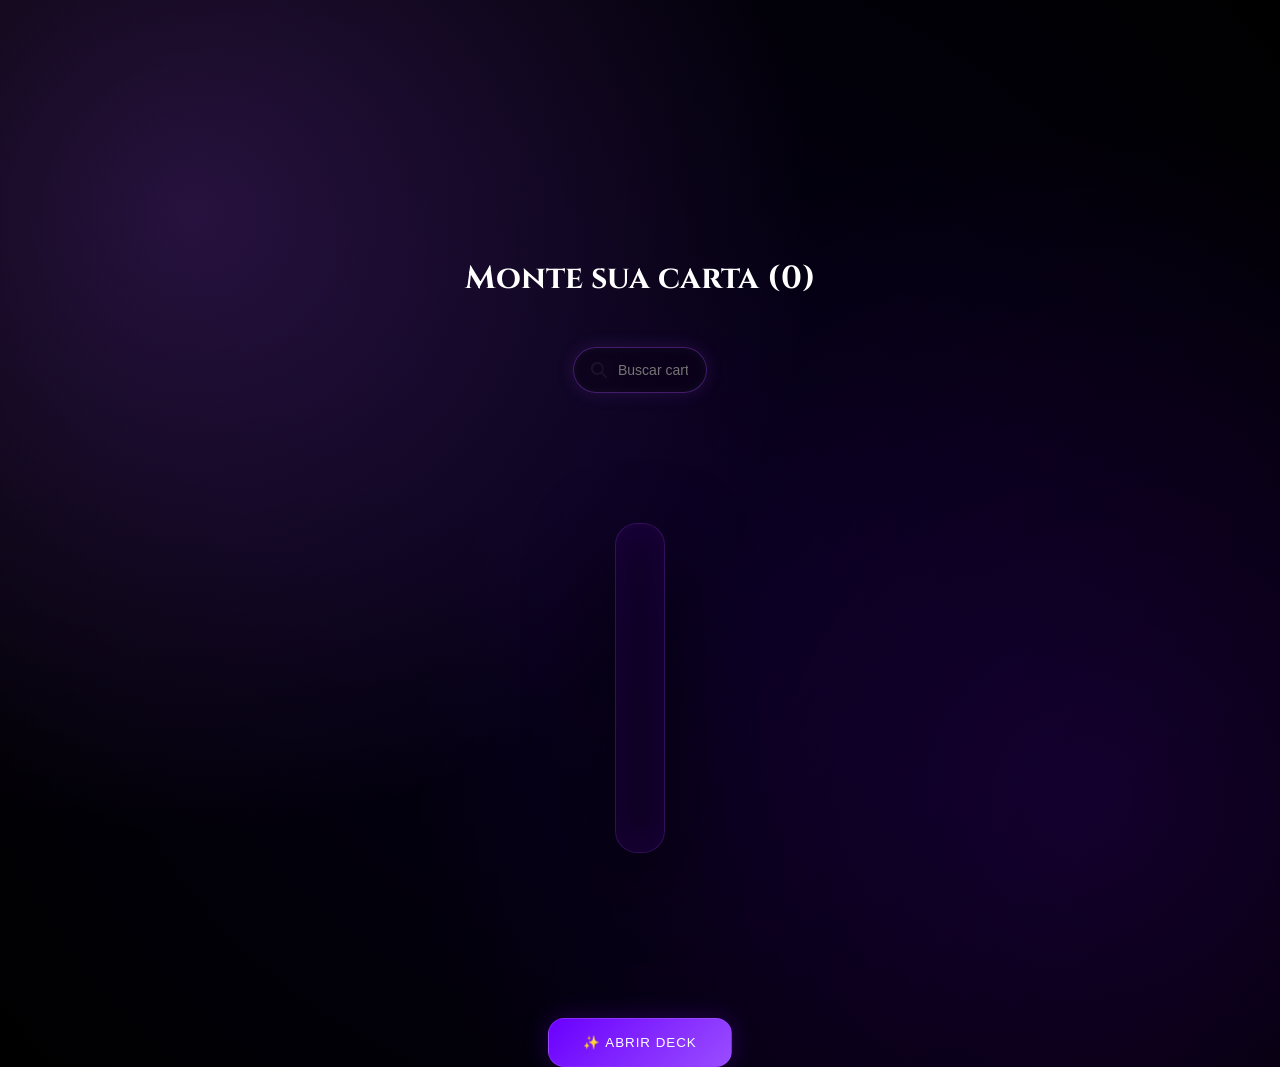
<file: index.html>
<!DOCTYPE html>
<html lang="pt-br">
<head>
<meta charset="UTF-8">
<meta name="viewport" content="width=device-width, initial-scale=1.0">

<title>Anátema - Sistema de Cartas</title>


<link href="https://fonts.googleapis.com/css2?family=Cinzel:wght@400;700&display=swap" rel="stylesheet">


<link rel="stylesheet" href="https://cdnjs.cloudflare.com/ajax/libs/font-awesome/6.5.0/css/all.min.css">


<link rel="stylesheet" href="style.css">
</head>

<body>


<canvas id="fireCanvas"></canvas>

<div class="container">

    
    <h1 id="titulo">Deck Arcano</h1>

  
    <div class="search-box">

        <div class="search-glow"></div>

        <i class="fas fa-search icon"></i>

        <input 
            type="text" 
            id="pesquisa" 
            placeholder="Buscar carta, código ou deck..."
        >

    </div>

    <!-- DECK -->
    <div id="deck" class="deck"></div>

    <!-- BOTÃO -->
    <button onclick="abrirDeck()" class="btn">
        ✨ Abrir Deck
    </button>

</div>

<!-- MODAL -->
<div id="modal" class="modal" onclick="fecharZoom()"></div>

<!-- SCRIPT -->
<script src="script.js"></script>

</body>
</html>
</file>
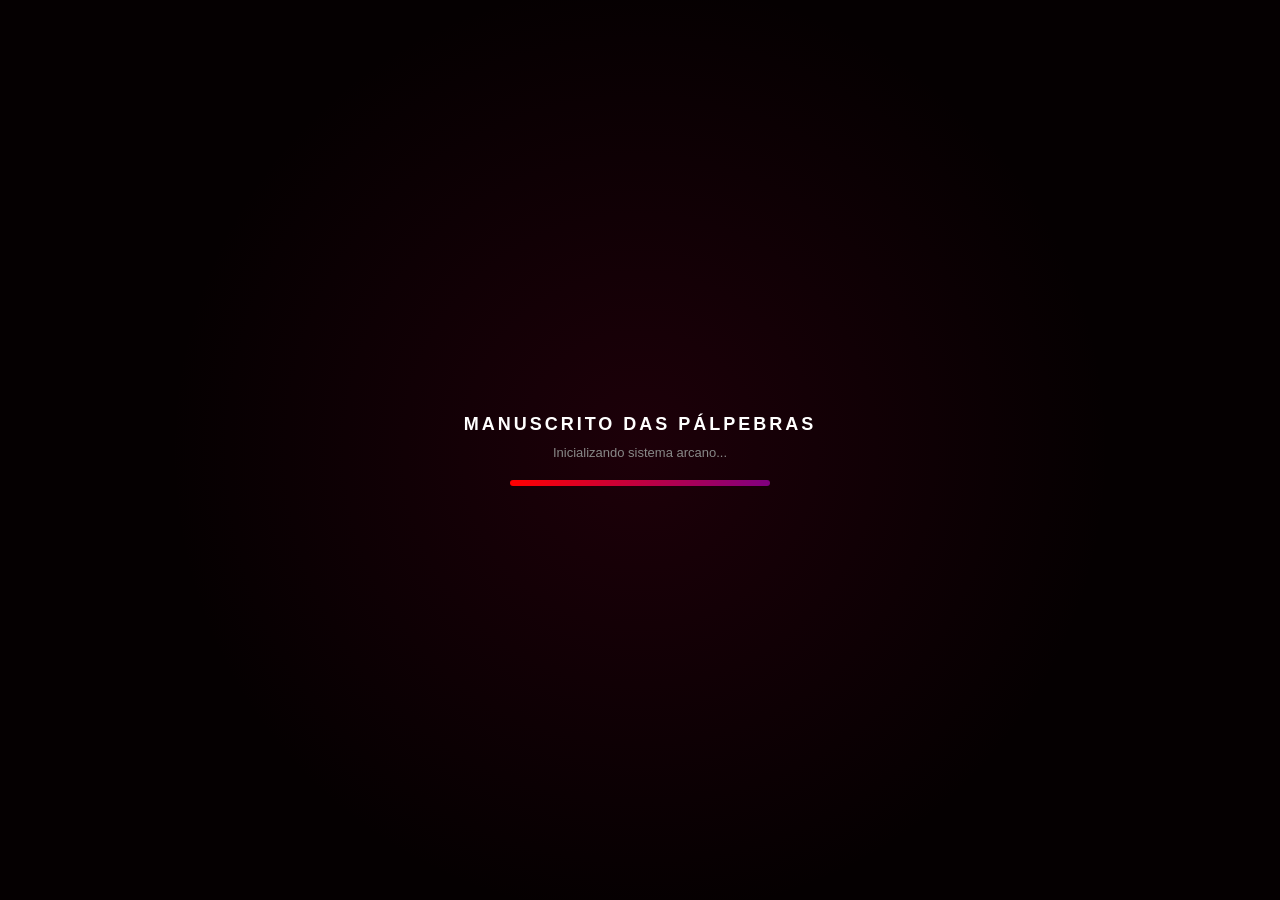
<file: loading.html>
<!DOCTYPE html>
<html lang="pt-br">
<head>
<meta charset="UTF-8">
<meta name="viewport" content="width=device-width, initial-scale=1.0">

<title>Carregando</title>

<style>
* {
    margin: 0;
    padding: 0;
    box-sizing: border-box;
}

body {
    background: black;
    color: white;
    font-family: Arial, sans-serif;
    height: 100vh;
    display: flex;
    justify-content: center;
    align-items: center;
    flex-direction: column;
}

/* FUNDO */
.bg {
    position: fixed;
    width: 100vw;
    height: 100vh;
    background: radial-gradient(circle at center, rgba(120,0,40,0.2), transparent 60%);
    animation: pulse 3s infinite;
}

@keyframes pulse {
    0%,100% { transform: scale(1); opacity: 0.6; }
    50% { transform: scale(1.2); opacity: 1; }
}

/* TÍTULO */
h1 {
    font-size: 18px;
    letter-spacing: 3px;
    z-index: 2;
    text-align: center;
}

/* STATUS */
#status {
    margin-top: 10px;
    font-size: 13px;
    color: #888;
    z-index: 2;
}

/* LOADER */
.loader {
    width: 260px;
    height: 6px;
    background: #222;
    border-radius: 10px;
    overflow: hidden;
    margin-top: 20px;
    z-index: 2;
}

.bar {
    width: 0%;
    height: 100%;
    background: linear-gradient(90deg, red, purple);
    animation: load 4s linear forwards;
}

@keyframes load {
    to { width: 100%; }
}

/* GLITCH */
.glitch {
    position: fixed;
    width: 100vw;
    height: 100vh;
    background: rgba(255,0,60,0.02);
    animation: glitch 2s infinite;
    pointer-events: none;
}

@keyframes glitch {
    0% { transform: translate(0,0); opacity: 0.1; }
    25% { transform: translate(2px,-2px); opacity: 0.2; }
    50% { transform: translate(-2px,2px); opacity: 0.05; }
    75% { transform: translate(1px,1px); opacity: 0.15; }
    100% { transform: translate(0,0); opacity: 0.1; }
}
</style>
</head>

<body>

<div class="bg"></div>
<div class="glitch"></div>


<h1>MANUSCRITO DAS PÁLPEBRAS</h1>

<div id="status">Inicializando sistema arcano...</div>

<div class="loader">
    <div class="bar"></div>
</div>

<script>

const status = document.getElementById("status");

/* mensagens cinemáticas */
setTimeout(() => {
    status.innerText = "Conectando ao manuscrito...";
}, 1000);

setTimeout(() => {
    status.innerText = "Interpretando páginas proibidas...";
}, 2500);

setTimeout(() => {
    status.innerText = "Finalizando leitura...";
}, 3500);

/* redirecionamento */
setTimeout(() => {
    window.location.href = "./index.html";
}, 4500);

</script>

</body>
</html>
</file>
<file: style.css>
body {
    margin: 0;
    min-height: 100vh;

    background:
        radial-gradient(circle at 15% 20%, rgba(170, 80, 255, 0.22), transparent 45%),
        radial-gradient(circle at 85% 75%, rgba(120, 0, 255, 0.15), transparent 50%),
        radial-gradient(circle at center, #050018, #000);

    font-family: 'Cinzel', serif;
    color: white;
    overflow-x: hidden;
}



.container {
    text-align: center;
    padding-top: 80px;
    display: flex;
    flex-direction: column;
    align-items: center;
}



.search-box {
    margin-top: 25px;
    position: relative;
}

.search-box .icon {
    position: absolute;
    left: 18px;
    top: 50%;
    transform: translateY(-50%);
    opacity: 0.7;
}

/* INPUT */
#pesquisa {
    width: 70px;
    padding: 14px 18px 14px 44px;

    border-radius: 999px;
    border: 1px solid rgba(170, 80, 255, 0.35);

    background: rgba(10, 0, 25, 0.7);
    backdrop-filter: blur(18px);

    color: white;
    font-size: 14px;

    transition: 0.35s ease;

    box-shadow:
        0 0 18px rgba(170, 80, 255, 0.15),
        inset 0 0 10px rgba(255,255,255,0.04);
}

#pesquisa:focus {
    width: 320px;
    transform: scale(1.04);

    border-color: rgba(190, 90, 255, 0.7);

    box-shadow:
        0 0 45px rgba(170, 80, 255, 0.5),
        0 0 90px rgba(120, 0, 255, 0.25);
}



.btn {
    margin-top: 100px;
    padding: 16px 34px;

    border-radius: 16px;
    border: 1px solid rgba(170, 80, 255, 0.35);

    background: linear-gradient(135deg, #6a00ff, #9a4dff);

    color: white;
    letter-spacing: 1px;
    text-transform: uppercase;

    cursor: pointer;

    transition: 0.3s ease;

    box-shadow: 0 0 25px rgba(120, 0, 255, 0.25);
}

.btn:hover {
    transform: translateY(-6px) scale(1.06);
    box-shadow: 0 0 60px rgba(170, 80, 255, 0.5);
}



.deck {
    display: flex;
    flex-direction: column;
    align-items: center;
    gap: 35px;
    margin-top: 100px;
    width: 100%;
    padding: 30px;
}



#resultados {
    display: flex;
    flex-wrap: wrap;
    justify-content: center;
    gap: 30px;
    width: 100%;
}


#montagem {
    display: flex;
    flex-wrap: wrap;
    justify-content: center;
    gap: 18px;

    padding: 24px;
    border-radius: 22px;

    background: rgba(20, 0, 40, 0.4);
    border: 1px solid rgba(160, 60, 255, 0.25);

    backdrop-filter: blur(18px);

    min-height: 280px;

    box-shadow:
        inset 0 0 40px rgba(120, 0, 255, 0.12),
        0 25px 80px rgba(0,0,0,0.6);
}



.card {
    width: 170px;
    height: 250px;

    border-radius: 18px;

    position: relative;
    cursor: pointer;

    transition: 0.25s ease;

    box-shadow:
        0 20px 60px rgba(0,0,0,0.85),
        0 0 18px rgba(140, 60, 255, 0.12);
}

.card:hover:not(.selected):not(.slot) {
    transform: translateY(-12px) scale(1.05);
}


.card.selected {
    transform: translateY(-18px) scale(1.18) !important;

    filter: brightness(1.5) contrast(1.2);

    z-index: 99;

    box-shadow:
        0 0 60px rgba(170, 80, 255, 0.8),
        0 0 120px rgba(120, 0, 255, 0.4);

    animation: selectPulse 0.9s ease-in-out;
}

@keyframes selectPulse {
    0%   { transform: scale(1); }
    40%  { transform: scale(1.25) rotate(-2deg); }
    70%  { transform: scale(1.12) rotate(1deg); }
    100% { transform: scale(1.18); }
}

/* impacto energético */
.card.selected::after {
    content: "";
    position: absolute;
    inset: 0;

    background: radial-gradient(
        circle,
        rgba(170, 80, 255, 0.35),
        transparent 70%
    );

    animation: shockwave 0.45s ease-out;
}

@keyframes shockwave {
    0% { transform: scale(0.6); opacity: 0.9; }
    100% { transform: scale(1.8); opacity: 0; }
}


.inner {
    width: 100%;
    height: 100%;
}

.frente {
    width: 100%;
    height: 100%;
    border-radius: 18px;

    background: linear-gradient(160deg, #7a2cff, #120018);

    border: 1px solid rgba(180, 90, 255, 0.5);

    position: relative;
    overflow: hidden;
}

/* energia viva */
.frente::before {
    content: "";
    position: absolute;
    inset: -50%;

    background: radial-gradient(circle, rgba(180,80,255,0.25), transparent 60%);

    animation: floatGlow 5s linear infinite;
}

@keyframes floatGlow {
    0% { transform: translateY(0); }
    50% { transform: translateY(18px); }
    100% { transform: translateY(0); }
}

/* textos */
.categoria {
    position: absolute;
    top: 10px;
    left: 50%;
    transform: translateX(-50%);
    font-size: 10px;
    opacity: 0.8;
}

.codigo {
    position: absolute;
    top: 50%;
    left: 50%;
    transform: translate(-50%, -50%);
    font-size: 34px;
    font-weight: bold;
}

.tipo {
    position: absolute;
    bottom: 10px;
    left: 50%;
    transform: translateX(-50%);
    font-size: 12px;
}


.card.slot {
    background: transparent;
    border: none;
    box-shadow: none;
}

.card.slot:not(.filled) {
    opacity: 0;
    pointer-events: none;
}

.card.slot:hover {
    transform: none !important;
}


.modal {
    position: fixed;
    inset: 0;
    display: flex;
    justify-content: center;
    align-items: center;

    background: rgba(0,0,0,0.75);
    backdrop-filter: blur(12px);

    opacity: 0;
    pointer-events: none;
    transition: 0.3s ease;
}

.modal.ativo {
    opacity: 1;
    pointer-events: all;
}

.zoom-card {
    width: 340px;
    height: 460px;

    background: #1a0033;
    border-radius: 20px;

    box-shadow:
        0 40px 120px rgba(0,0,0,0.85),
        0 0 50px rgba(160, 60, 255, 0.3);

    animation: zoomIn 0.35s ease;
}

@keyframes zoomIn {
    from { transform: scale(0.6); opacity: 0; }
    to { transform: scale(1); opacity: 1; }
}
</file>
